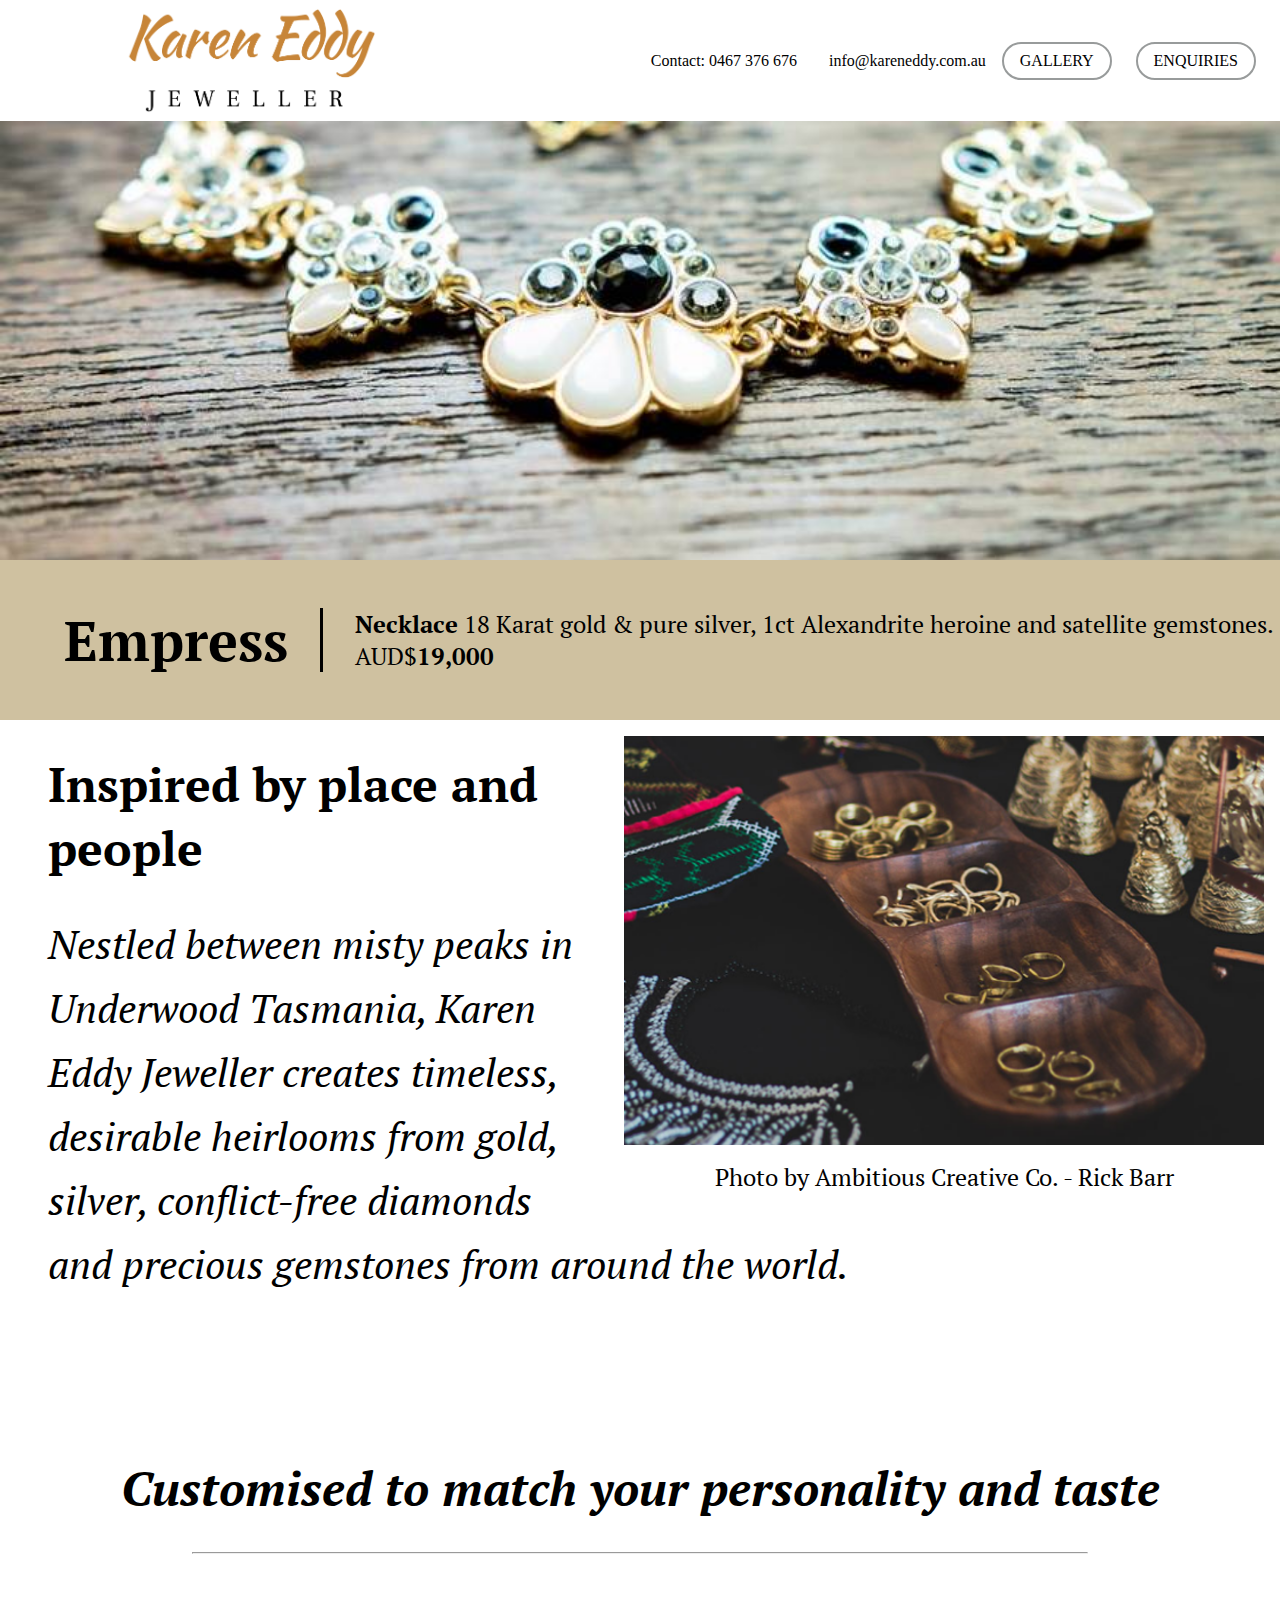
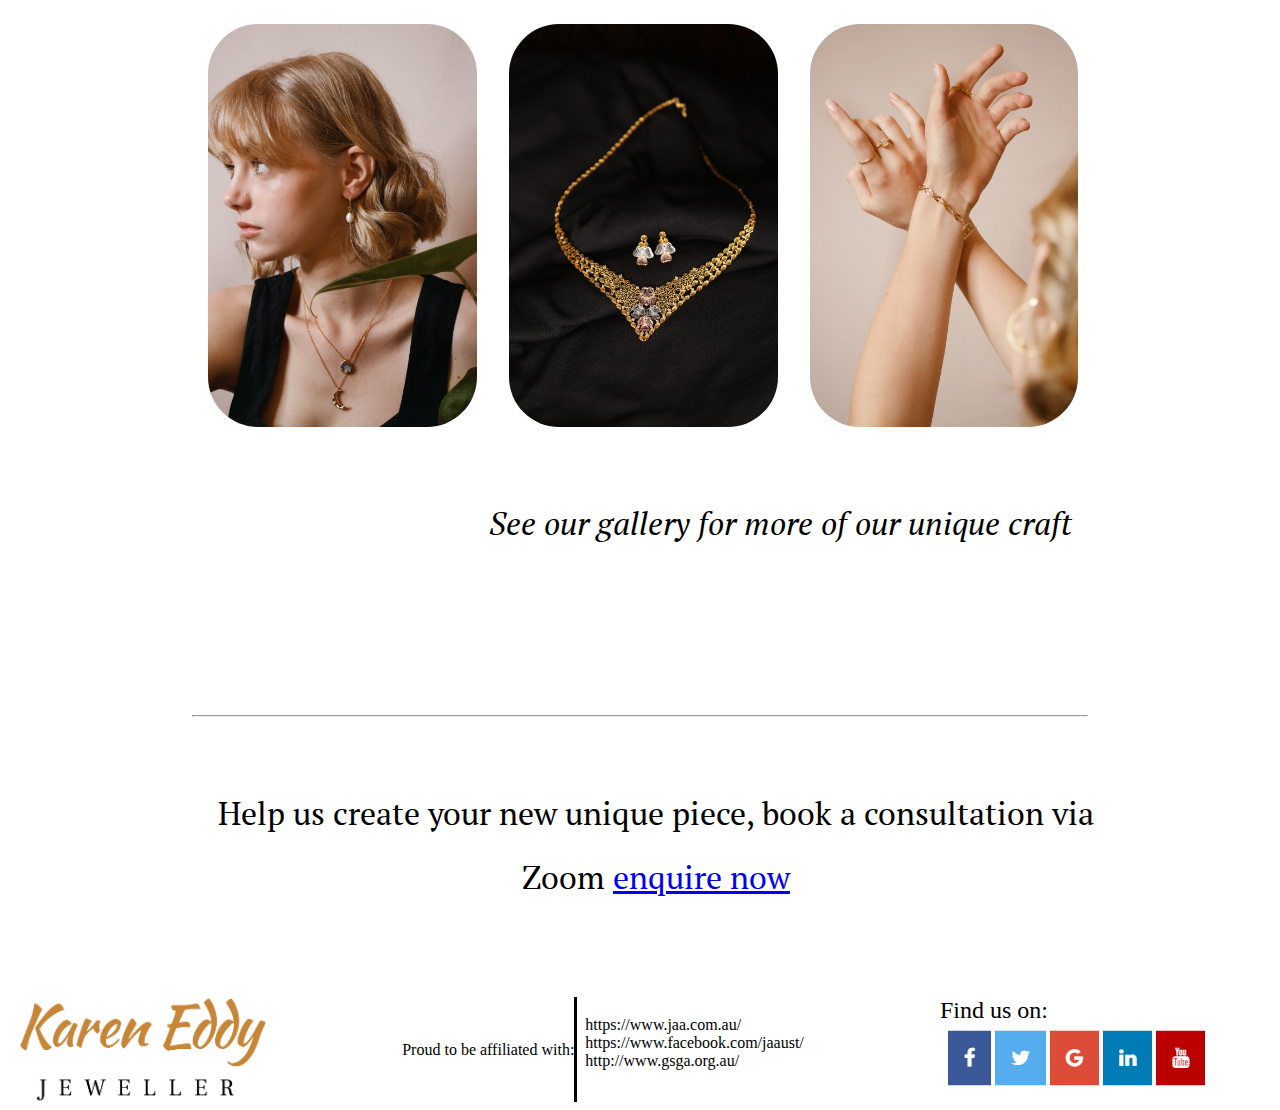
<file: karen-eddy/index.html>
<!DOCTYPE html>
<html lang="en">
<head>
    <meta charset="UTF-8">
    <meta http-equiv="X-UA-Compatible" content="IE=edge">
    <meta name="viewport" content="width=device-width, initial-scale=1.0">
    <link rel="stylesheet" type=text/css href="css/layout.css"> <link
    rel="stylesheet" type=text/css href="css/reset.css">
    <link rel="preconnect" href="https://fonts.googleapis.com">
    <link rel="preconnect" href="https://fonts.googleapis.com">
    <link rel="preconnect" href="https://fonts.gstatic.com" crossorigin>
    <link href="https://fonts.googleapis.com/css2?family=Open+Sans:wght@400;500;700;800&family=PT+Serif:ital,wght@0,400;0,700;1,400;1,700&display=swap" rel="stylesheet">
    <title>Karen Eddy Jeweller</title>

</head>
<body>
    
      <nav>
        
        
        <ul class="nav-list">
            <li class="nav-logo">
                <img src="img/logo-transparent.png" width="250" height="105" alt="Karen Eddy Logo">
            </li>
            <li class="contacts">
                <a>Contact: 0467 376 676</a>
            </li>
            <li class="contacts">
                <a>info@kareneddy.com.au</a>
            </li>
            <li class="links">
                <a href="gallery.html">GALLERY</a>
            </li>
            <li class="links">
                <a href="contact.html">ENQUIRIES</a>
            </li>
        </ul>
    </nav>

        <img class="banner"
          src="img/8.jpg"
          alt="jewellery on a wooden table" width="875" height="300"
        />

      <header>  
        <div class="empress">
            <h3>Empress</h3>
        </div>
        
        <p><b>Necklace</b> 18 Karat gold & pure silver, 1ct Alexandrite heroine and satellite gemstones.
          <br>
          AUD$<b>19,000</b>
        </p>
      </header>

      <main class="home-page" >
        <article class="about">
          <figure>
                <img src="img/homepage.png" alt="jewellery in wooden container">
                <figcaption>Photo by Ambitious Creative Co. - Rick Barr</figcaption>
          </figure>

          <h3>Inspired by place and people</h3>
          <p><i>Nestled between misty peaks in Underwood Tasmania, Karen Eddy Jeweller creates timeless, desirable heirlooms from gold, silver, conflict-free diamonds
            and precious gemstones from around the world.</i></p>
          </article>

          <h2><i>Customised to match your personality and taste</i></h2>
          <hr>
        <div class="showcase">
          
            <br>
          <div class="main-images">
              <img src="img/holder1.jpg" alt="green jewellery on linen" height="400" width="280">
              <img src="img/holder2.jpg" alt="woman wearing jewellery" height="400" width="280">
              <img src="img/holder3.jpg" alt="woman putting in earing" height="400" width="280">
          </div>
              <p><i>See our gallery for more of our unique craft</i></p>
          
        </div>
          <hr>
            <div class="help">
              <p>Help us create your new unique piece, book a consultation via Zoom <a href="contact.html"><u>enquire now</u></a></p>
            </div>  
              
            <footer class="footer">
              <ul class="footer-items">
                  <li class="footer-logo"><img src="img/logo-transparent.png" width="250" height="105" alt="karen eddy logo"></li>
                  <li class="affiliated">Proud to be affiliated with:</li>
                  <li class="sites">
                      https://www.jaa.com.au/<br>
                      https://www.facebook.com/jaaust/<br>
                      http://www.gsga.org.au/
                  </li>
                  <li class="socials">Find us on:<img src="img/socials.png" width="272" height="67" alt></li>
              </ul>
              
          </footer>


          <!-- <footer>
            <div class="footer-logo">
            <img src="img/logo-transparent.png" width="232" height="90" alt="karen eddy logo">
            </div>

            <div class="affiliations">
              <ul>
                <li>Proud to be affiliated with:</li>
                <ul class="sites">
                  
                    <li>https://www.jaa.com.au/</li>
                    <li>https://www.facebook.com/jaaust/</li>
                    <li>http://www.gsga.org.au/</li>
                  
                </ul>
              </ul>
            </div> 

            <div class="socials">
              <ul>
                <li>Find us on:</li>
                <li><img src="img/socials.png" height="80" alt="social media logos"></li>
              </ul>
            </div>
          </footer> -->

      </main>
</body>
</html>
</file>
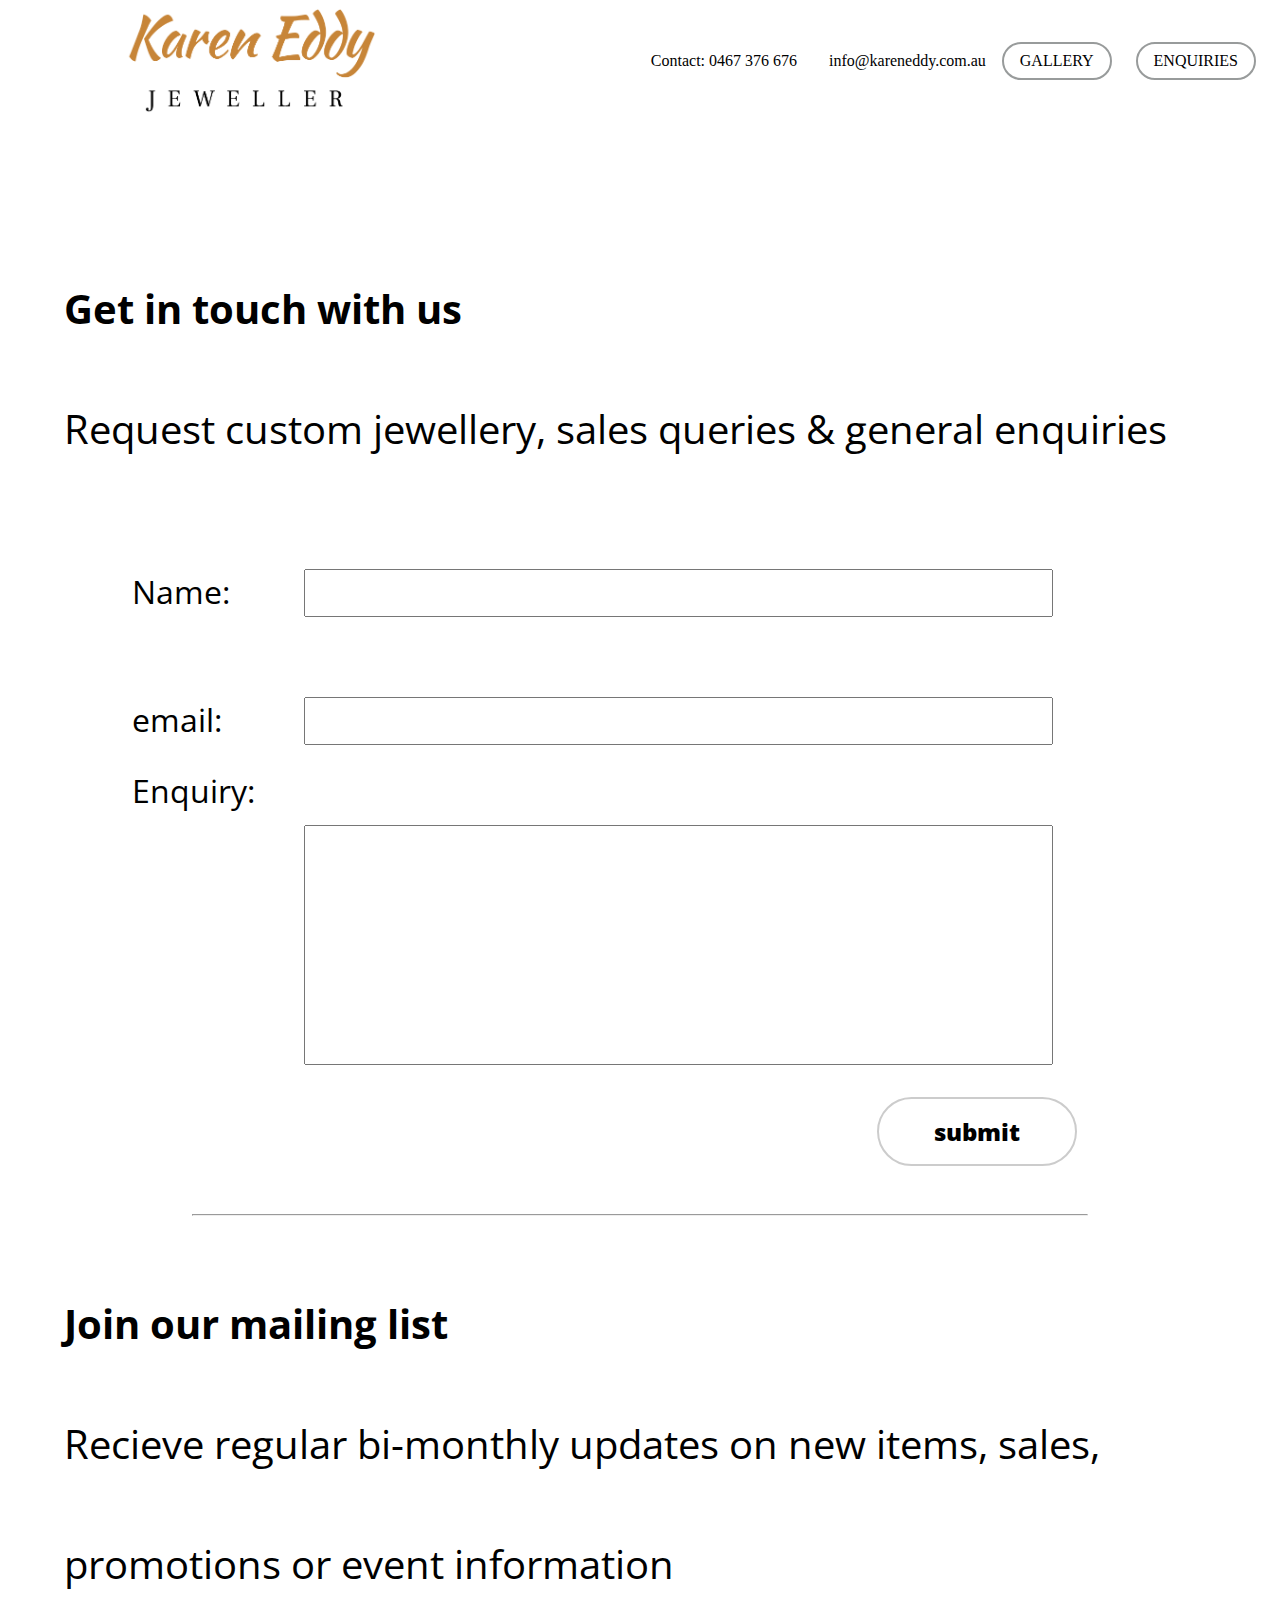
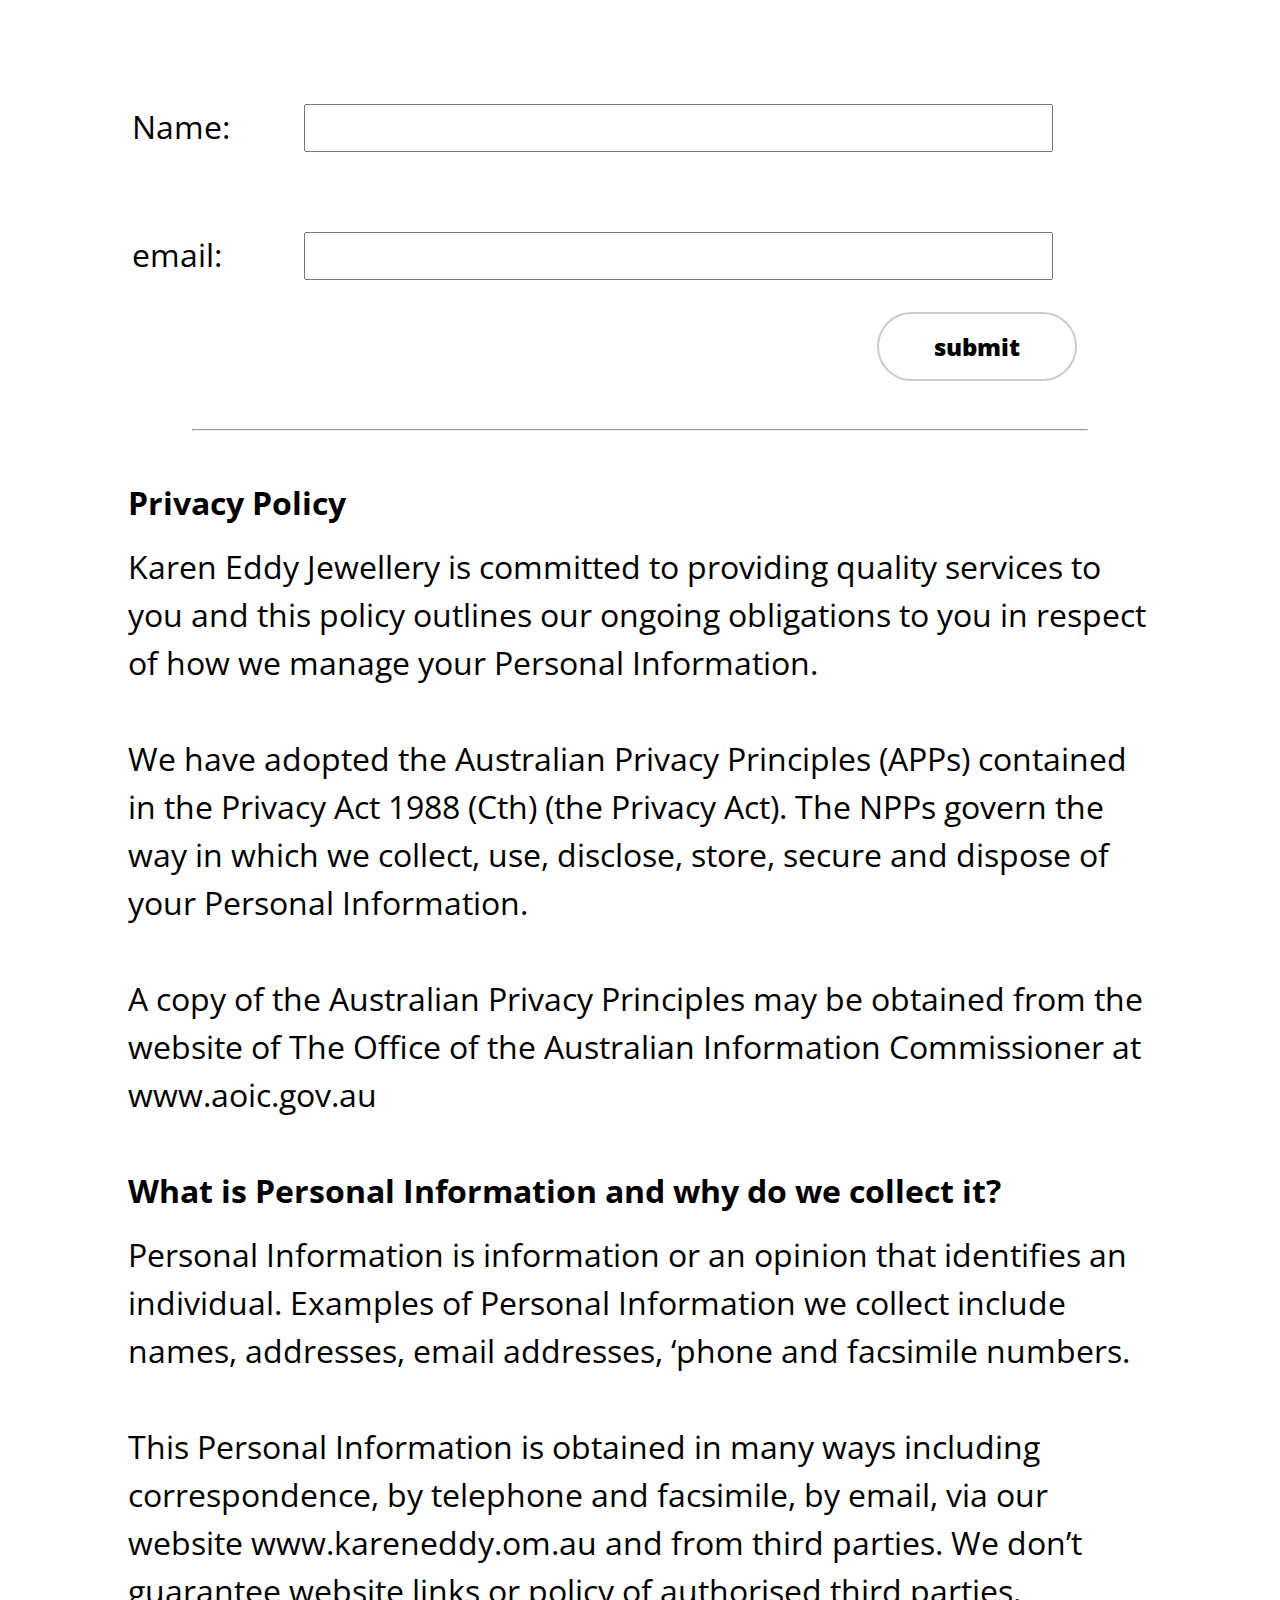
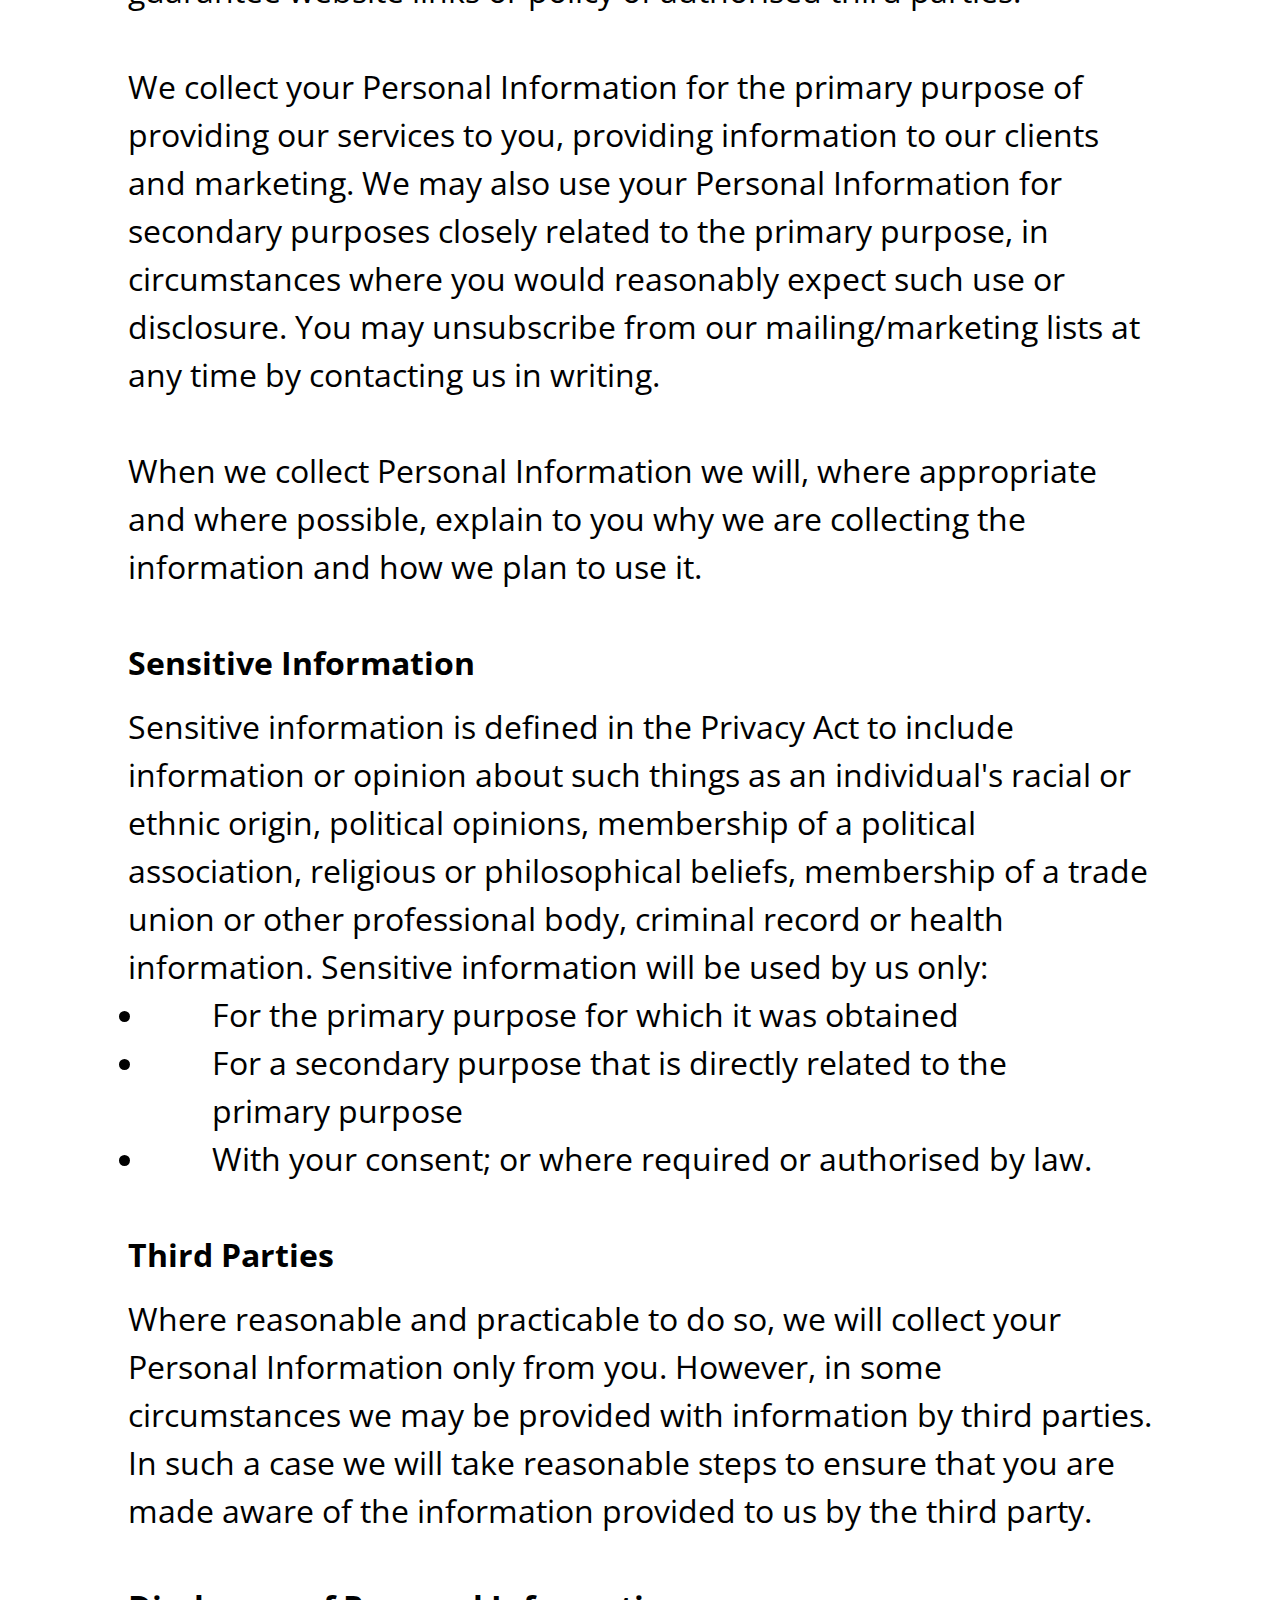
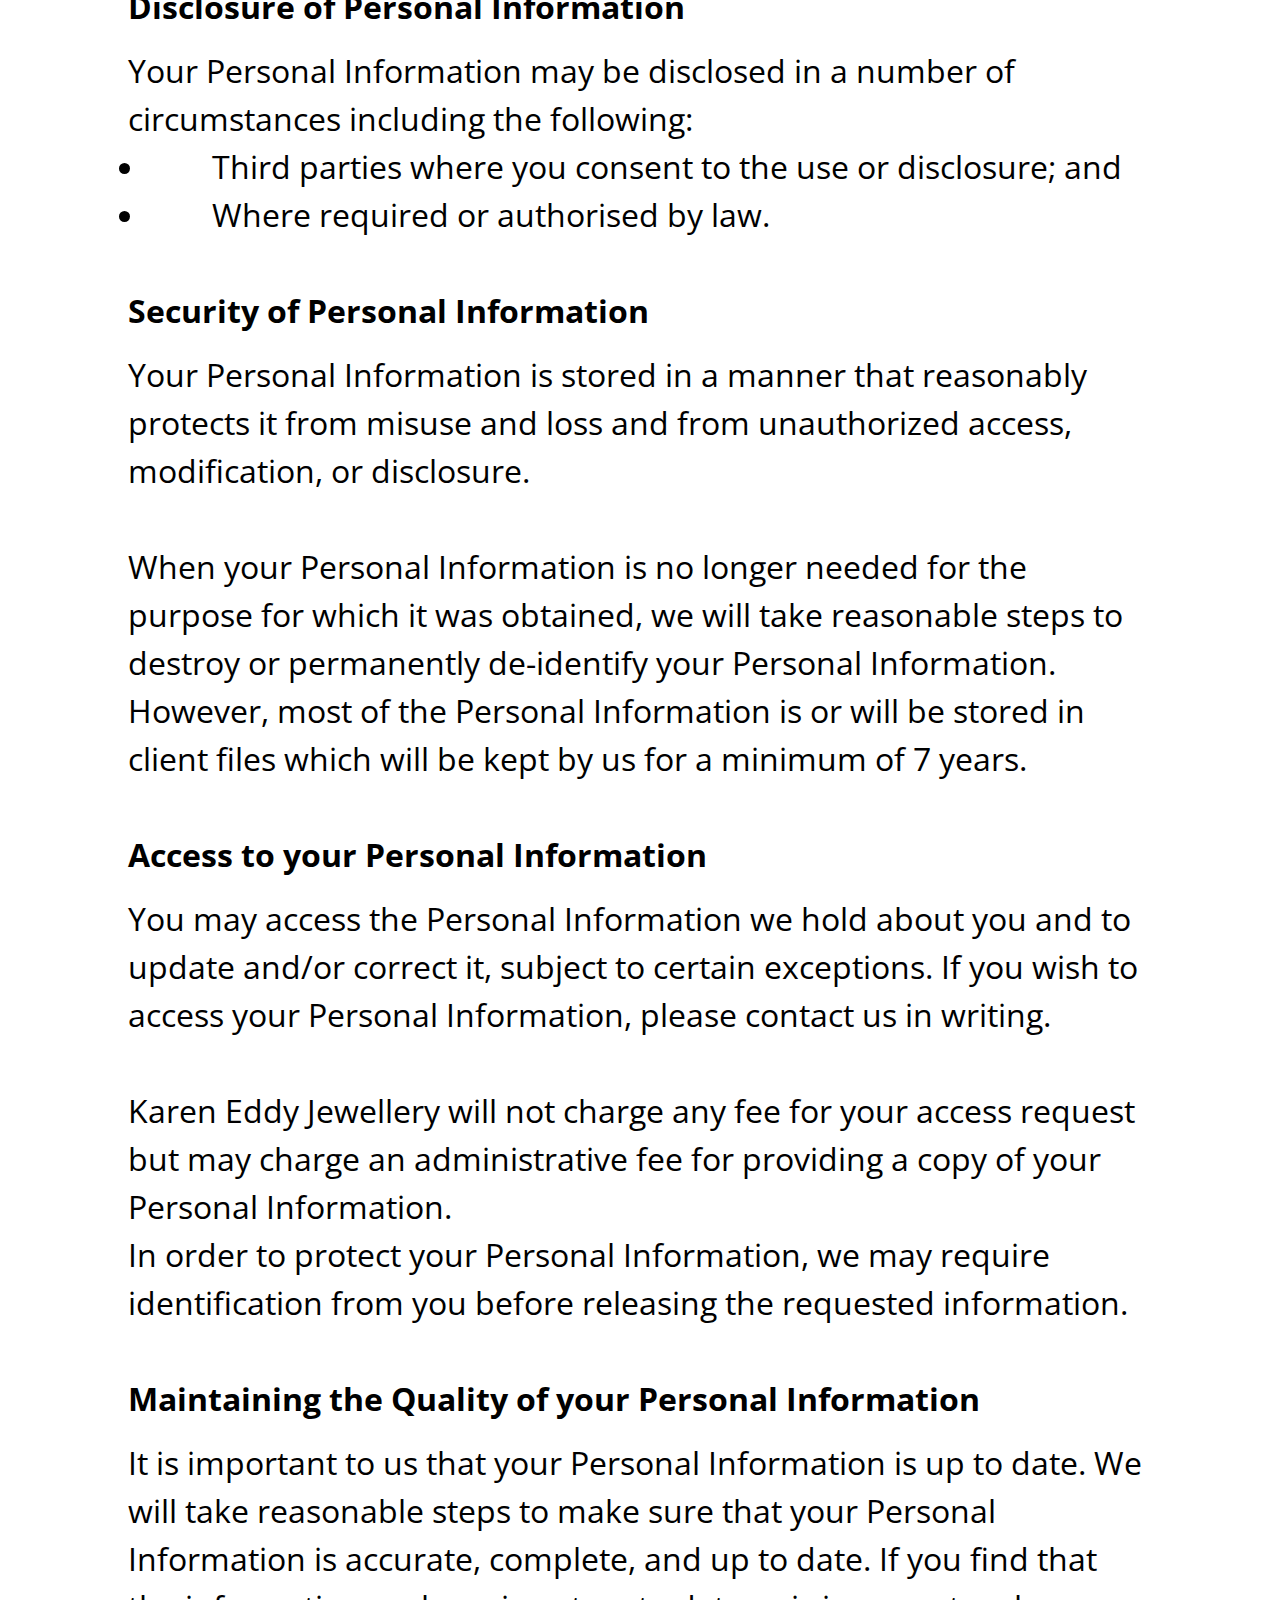
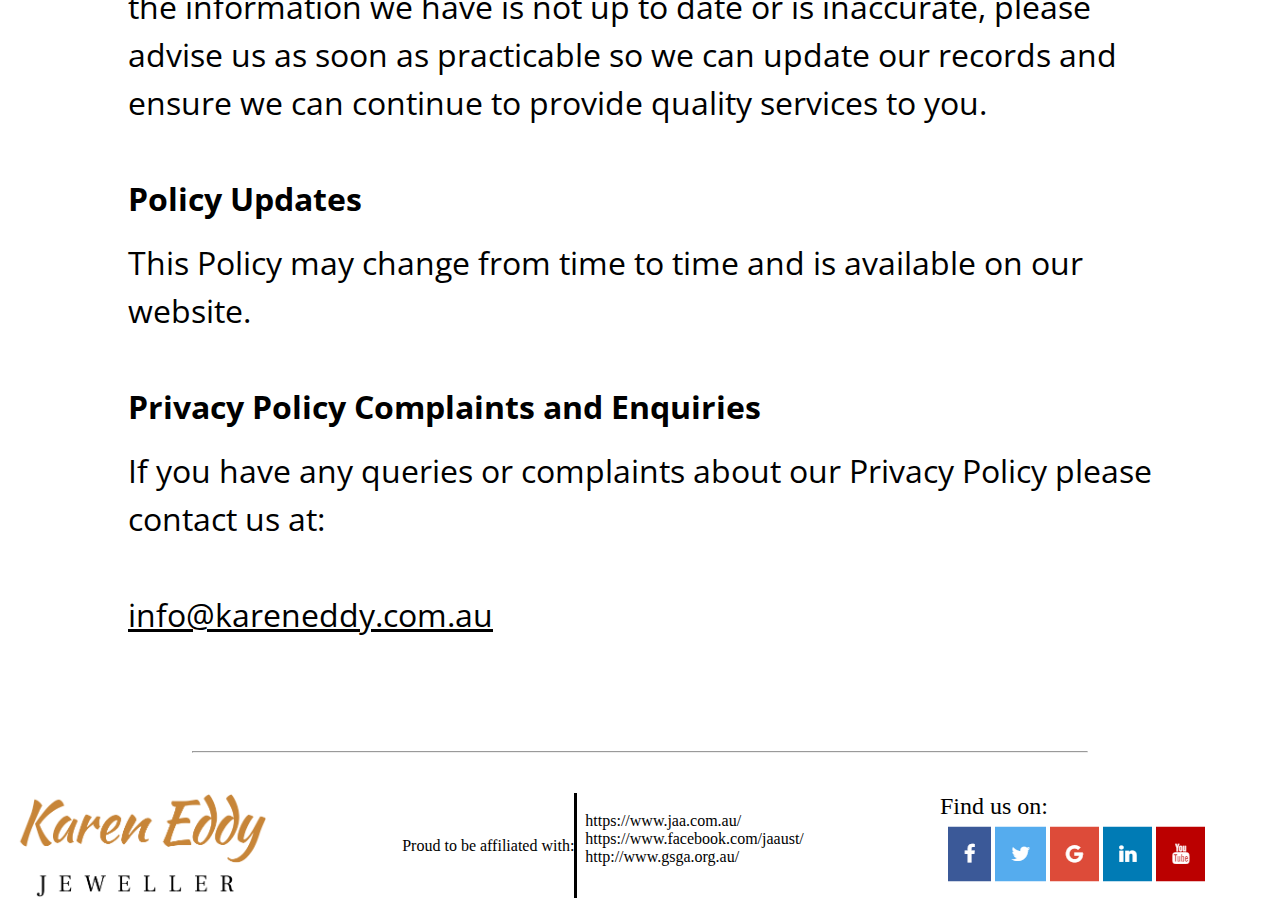
<file: karen-eddy/contact.html>
<!DOCTYPE html>
<html lang="en">
<head>
    <meta charset="UTF-8">
    <meta http-equiv="X-UA-Compatible" content="IE=edge">
    <meta name="viewport" content="width=device-width, initial-scale=1.0">
    <link rel="stylesheet" type=text/css href="css/layout.css"> <link
    rel="stylesheet" type=text/css href="css/reset.css">
    <link rel="preconnect" href="https://fonts.googleapis.com">
    <link rel="preconnect" href="https://fonts.googleapis.com">
    <link rel="preconnect" href="https://fonts.gstatic.com" crossorigin>
    <link href="https://fonts.googleapis.com/css2?family=Open+Sans:wght@400;700;800&family=PT+Serif:ital,wght@0,400;0,700;1,400;1,700&display=swap" rel="stylesheet">
    <title>Contact Us</title>
  </head>
<body>
    
  <nav>
    <ul class="nav-list">
        <li class="nav-logo">
            <a a href="index.html"><img src="img/logo-transparent.png" width="250" height="105" alt="Karen Eddy Logo"></a>
        </li>
        <li class="contacts">
            <a>Contact: 0467 376 676</a>
        </li>
        <li class="contacts">
            <a>info@kareneddy.com.au</a>
        </li>
        <li class="links">
            <a href="gallery.html">GALLERY</a>
        </li>
        <li class="links">
            <a href="contact.html">ENQUIRIES</a>
        </li>
    </ul>
</nav>
<main>
      <form method="post" action="thanks.html">
        <p><b>Get in touch with us</b> <br>
        Request custom jewellery, sales queries & general enquiries</p>
        
        <div class="name-email">
          <ul>
            <li>
              <label for="name">Name:</label>
              <input type="text" id="name" required>
            </li>
            
              <li><label for="email">email:</label>
              <input type="email" id="email" required>
            </li>
            
            <li><label for="enquiry">Enquiry:</label>
            <textarea id="enquiry" placeholder="" rows="10"></textarea>
            </li>
          </ul> 
          <div class="form-buttons">
            <ul>
                <li><button type="submit" id="submit">submit</button></li>
            </ul>
          </div>
        </div>
      </form>

      <hr>

      <form method="post" action="thanks.html">
        <p><b>Join our mailing list</b> <br>
        Recieve regular bi-monthly updates on new items, sales, promotions or event information</p>
        
        <div class="name-email">
          <ul>
            <li>
              <label for="mlname">Name:</label>
              <input type="text" id="mlname" required>
            </li>
          
              <li><label for="ml-email">email:</label>
              <input type="email" id="ml-email" required>
            </li>
            
          </ul> 
          <div class="form-buttons">
            <ul>
                <li><button type="submit" id="ml-submit">submit</button></li>
            </ul>
          </div>
        </div>
      </form>
      <hr>
      <section>
      <p>
      <h4>Privacy Policy</h4> 
      Karen Eddy Jewellery is committed to providing quality services to you and this policy outlines our ongoing obligations to you in respect of how we manage your Personal Information.
      <br><br>
      We have adopted the Australian Privacy Principles (APPs) contained in the Privacy Act 1988 (Cth) (the Privacy Act). The NPPs govern the way in which we collect, use, disclose, store, secure and dispose of your Personal Information.
      <br><br>
      A copy of the Australian Privacy Principles may be obtained from the website of The Office of the Australian Information Commissioner at www.aoic.gov.au
      
      <h4>What is Personal Information and why do we collect it?</h4>
      Personal Information is information or an opinion that identifies an individual. Examples of Personal Information we collect include names, addresses, email addresses, ‘phone and facsimile numbers.
      <br><br>
      This Personal Information is obtained in many ways including correspondence, by telephone and facsimile, by email, via our website www.kareneddy.om.au and from third parties. We don’t guarantee website links or policy of authorised third parties.
      <br><br>
      We collect your Personal Information for the primary purpose of providing our services to you, providing information to our clients and marketing. We may also use your Personal Information for secondary purposes closely related to the primary purpose, in circumstances where you would reasonably expect such use or disclosure. You may unsubscribe from our mailing/marketing lists at any time by contacting us in writing.
      <br><br>
      When we collect Personal Information we will, where appropriate and where possible, explain to you why we are collecting the information and how we plan to use it.
      
      <h4>Sensitive Information</h4>
      Sensitive information is defined in the Privacy Act to include information or opinion about such things as an individual's racial or ethnic origin, political opinions, membership of a political association, religious or philosophical beliefs, membership of a trade union or other professional body, criminal record or health information.
      
      Sensitive information will be used by us only:
        <ul>
          <li>For the primary purpose for which it was obtained</li>
          <li>For a secondary purpose that is directly related to the primary purpose</li>
          <li>With your consent; or where required or authorised by law.</li>
        </ul>
      
      <h4>Third Parties</h4>
      Where reasonable and practicable to do so, we will collect your Personal Information only from you. However, in some circumstances we may be provided with information by third parties. In such a case we will take reasonable steps to ensure that you are made aware of the information provided to us by the third party.
    
      <h4>Disclosure of Personal Information</h4>
      Your Personal Information may be disclosed in a number of circumstances including the following:
      <ul>
      <li>Third parties where you consent to the use or disclosure; and</li>
      <li>Where required or authorised by law.</li>
      </ul>
      
      <h4>Security of Personal Information</h4>
      Your Personal Information is stored in a manner that reasonably protects it from misuse and loss and from unauthorized access, modification, or disclosure.
      <br><br>
      When your Personal Information is no longer needed for the purpose for which it was obtained, we will take reasonable steps to destroy or permanently de-identify your Personal Information. However, most of the Personal Information is or will be stored in client files which will be kept by us for a minimum of 7 years.
    
      <h4>Access to your Personal Information</h4>
      You may access the Personal Information we hold about you and to update and/or correct it, subject to certain exceptions. If you wish to access your Personal Information, please contact us in writing.
      <br><br>
      Karen Eddy Jewellery will not charge any fee for your access request but may charge an administrative fee for providing a copy of your Personal Information.
      <br>
      In order to protect your Personal Information, we may require identification from you before releasing the requested information.
      
      <h4>Maintaining the Quality of your Personal Information</h4>
      It is important to us that your Personal Information is up to date. We will take reasonable steps to make sure that your Personal Information is accurate, complete, and up to date. If you find that the information we have is not up to date or is inaccurate, please advise us as soon as practicable so we can update our records and ensure we can continue to provide quality services to you.
      
      <h4>Policy Updates</h4>
      This Policy may change from time to time and is available on our website.
      
      <h4>Privacy Policy Complaints and Enquiries</h4>
      If you have any queries or complaints about our Privacy Policy please contact us at:
      <br><br>
      <u>info@kareneddy.com.au</u>
      
      </section>


      <hr>
      <footer class="footer">
        <ul class="footer-items">
            <li class="footer-logo"><img src="img/logo-transparent.png" width="250" height="105" alt="karen eddy logo"></li>
            <li class="affiliated">Proud to be affiliated with:</li>
            <li class="sites">
                https://www.jaa.com.au/<br>
                https://www.facebook.com/jaaust/<br>
                http://www.gsga.org.au/
            </li>
            <li class="socials">Find us on:<img src="img/socials.png" width="272" height="67" alt></li>
        </ul>
        
    </footer>
    </main>
</body>
</html>
</file>
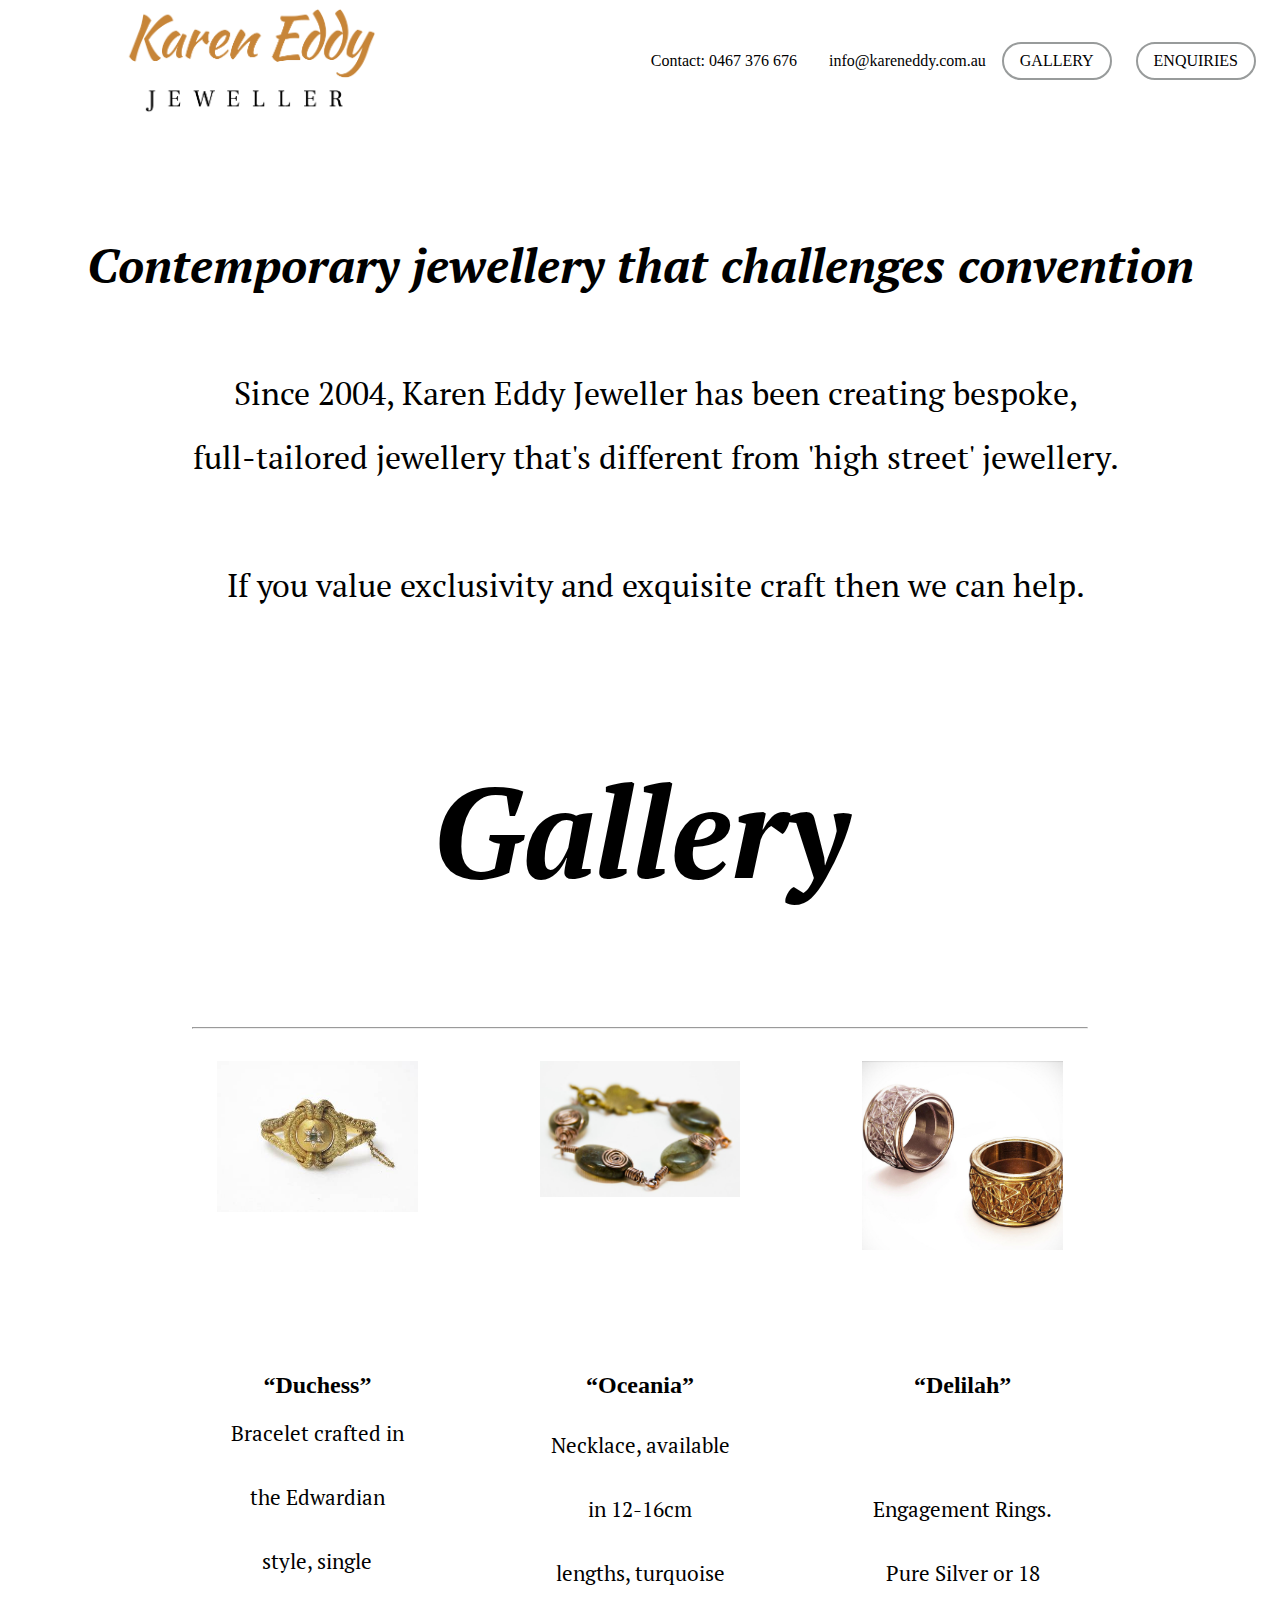
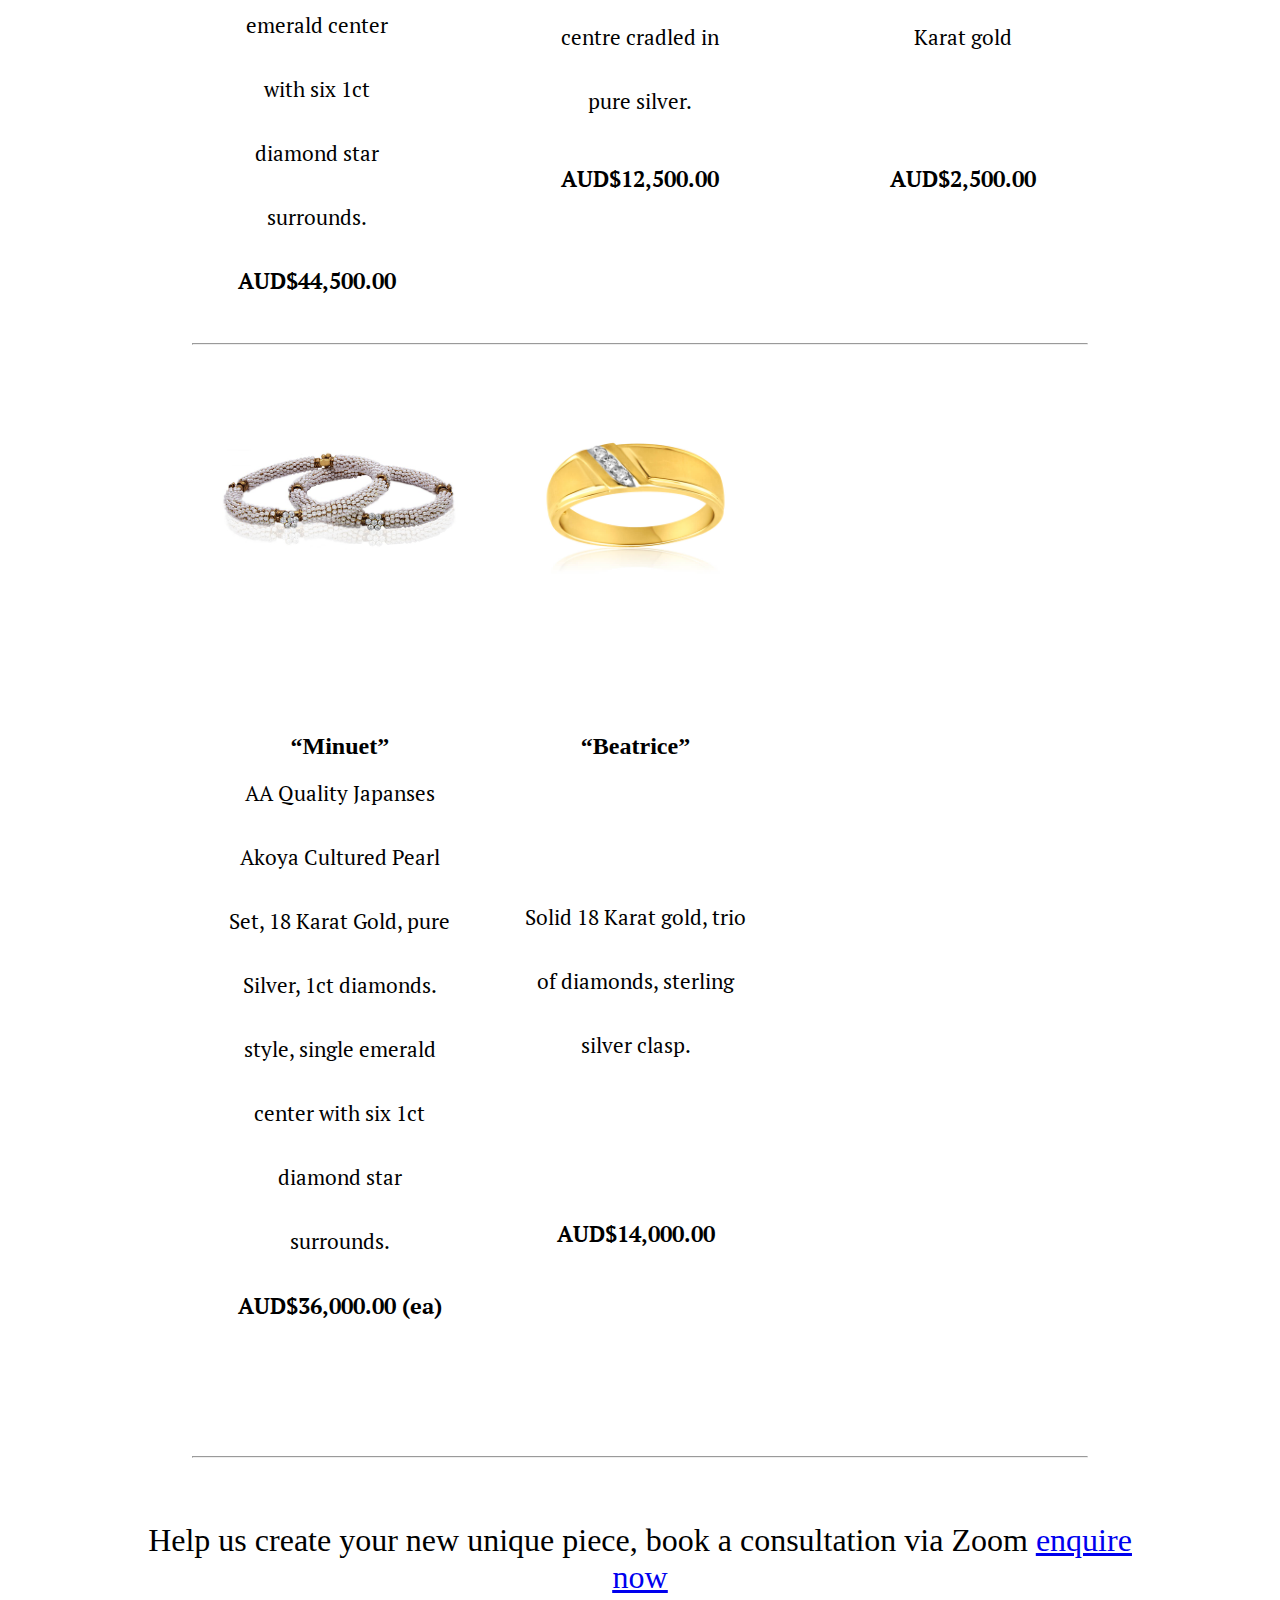
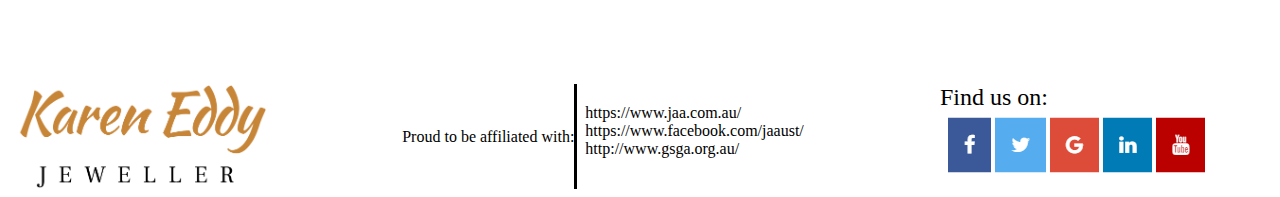
<file: karen-eddy/gallery.html>
<!DOCTYPE html>
<html lang="en">
<head>
    <meta charset="UTF-8">
    <meta http-equiv="X-UA-Compatible" content="IE=edge">
    <meta name="viewport" content="width=device-width, initial-scale=1.0">
    <link rel="stylesheet" type=text/css href="css/layout.css"> <link
    rel="stylesheet" type=text/css href="css/reset.css">
    <link rel="preconnect" href="https://fonts.googleapis.com">
<link rel="preconnect" href="https://fonts.gstatic.com" crossorigin>
<link href="https://fonts.googleapis.com/css2?family=Open+Sans:wght@400;700;800&family=PT+Serif:ital,wght@0,400;0,700;1,400;1,700&display=swap" rel="stylesheet">
    <title>Gallery</title>
</head>
<body>
  <nav>
    <ul class="nav-list">
        <li class="nav-logo">
            <a href="index.html"><img src="img/logo-transparent.png" width="250" height="105" alt="Karen Eddy Logo"></a>
        </li>
        <li class="contacts">
            <a>Contact: 0467 376 676</a>
        </li>
        <li class="contacts">
            <a>info@kareneddy.com.au</a>
        </li>
        <li class="links">
            <a href="gallery.html">GALLERY</a>
        </li>
        <li class="links">
            <a href="contact.html">ENQUIRIES</a>
        </li>
    </ul>
</nav>


    <main class="gallery">
      <h3><i>Contemporary jewellery that challenges convention</i></h3>
      <p> Since 2004, Karen Eddy Jeweller has been creating bespoke,<br> full-tailored jewellery that's different from 'high street' jewellery.
        <br><br>
        If you value exclusivity and exquisite craft then we can help.
      </p>

      <h2><i>Gallery</i></h2>
      <hr>
      
      

      
      <div class="container">
        <div class="row">
          <div class="card">
            <div class="card-image">
             <img src="img/1.jpg" width="300" height="300" alt="gold ring"> 
            </div>
            <div class="card-body">
              <h1>“Duchess”</h1>
                <p>Bracelet crafted in the Edwardian
                style, single emerald center with six 1ct diamond star surrounds.</p>
                <h2>AUD$44,500.00</h2>
            </div>
          </div>
          <div class="card">
            <div class="card-image">
             <img src="img/5.jpg" width="300" height="300" alt="gold ring"> 
            </div>
            <div class="card-body">
              <h1>“Oceania” </h1>
                <p>Necklace, available in 12-16cm lengths, turquoise centre cradled in pure silver.</p>
                <h2>AUD$12,500.00</h2>
            </div>
          </div>
          <div class="card">
            <div class="card-image">
             <img src="img/6.jpg" width="300" height="300" alt="gold ring"> 
            </div>
            <div class="card-body">
              <div class="item-name"><h1>“Delilah”</h1></div>
              <div class="copy-text"><p>Engagement Rings.
                Pure Silver or 18 Karat gold</p></div>
              <div class="price"><h2>AUD$2,500.00</h2></div>
            </div>
          </div>
        </div>
      </div>

      <hr>

      <div class="container">
        <div class="row-b">
          <div class="card-b">
            <div class="card-image">
             <img src="img/7.jpg" width="300" height="300" alt="gold ring"> 
            </div>
            <div class="card-body">
              <h1>“Minuet”</h1>
                <p>AA Quality Japanses Akoya Cultured Pearl Set, 18 Karat Gold, pure Silver, 1ct diamonds.
                style, single emerald center with six 1ct diamond star surrounds.</p>
                <h2>AUD$36,000.00 (ea)</h2>
            </div>
          </div>
          <div class="card-b">
            <div class="card-image">
             <img src="img/9.jpg" width="300" height="300" alt="gold ring"> 
            </div>
            <div class="card-body">
              <h1>“Beatrice” </h1>
                <p>Solid 18 Karat gold, trio of diamonds, sterling silver clasp.</p>
                <h2>AUD$14,000.00</h2>
            </div>
          </div>
          </div>
        </div>
  <hr>
  </main>
  
    

      <div class="help">
        <p>Help us create your new unique piece, book a consultation via Zoom <a href="contact.html"><u>enquire now</u></a></p>
      </div> 

      <footer class="footer">
        <ul class="footer-items">
            <li class="footer-logo"><img src="img/logo-transparent.png" width="250" height="105" alt="karen eddy logo"></li>
            <li class="affiliated">Proud to be affiliated with:</li>
            <li class="sites">
                https://www.jaa.com.au/<br>
                https://www.facebook.com/jaaust/<br>
                http://www.gsga.org.au/
            </li>
            <li class="socials">Find us on:<img src="img/socials.png" width="272" height="67" alt></li>
        </ul>
        
    </footer>

    


</body>
</html>
</file>
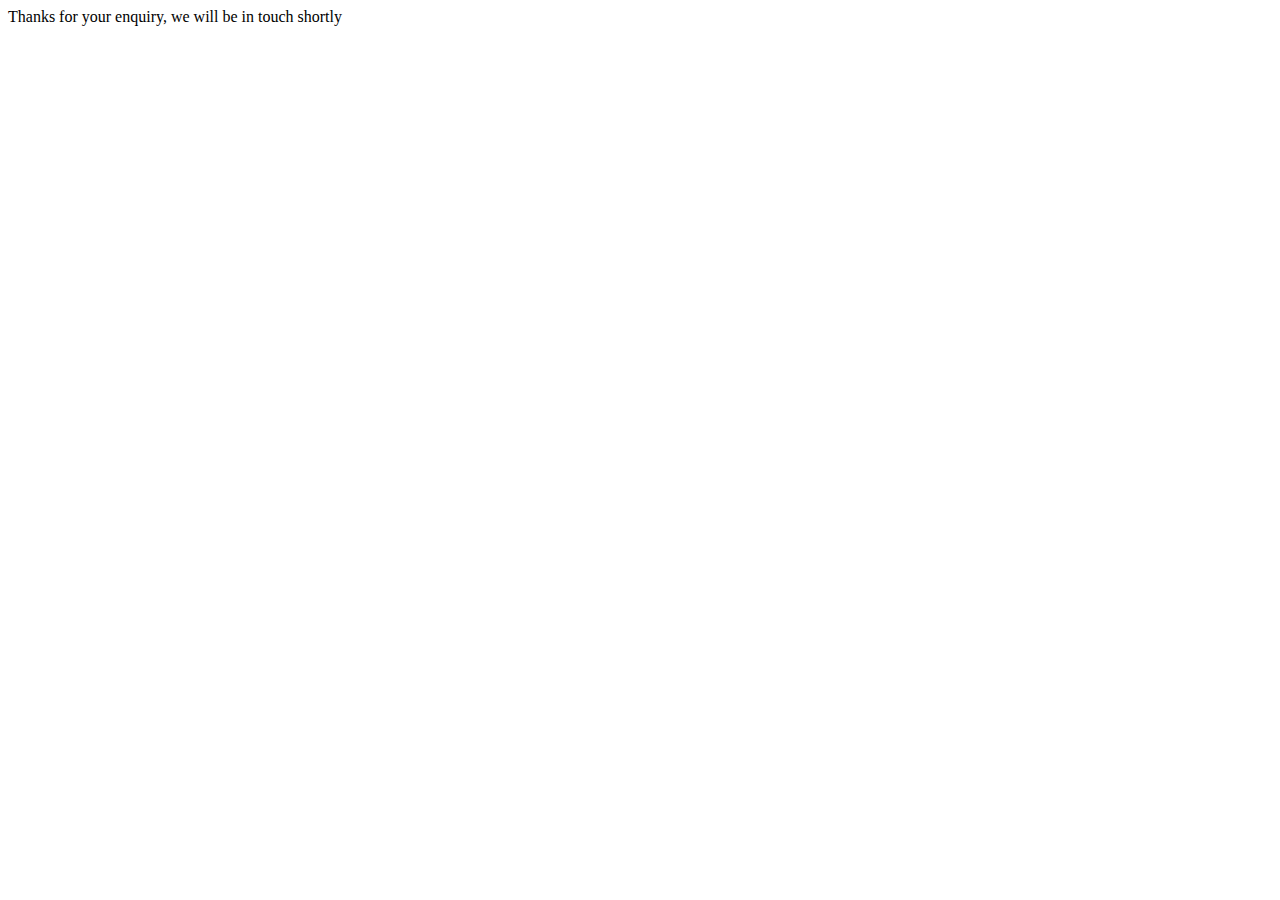
<file: karen-eddy/thanks.html>
<!DOCTYPE html>
<html lang="en">
<head>
    <meta charset="UTF-8">
    <meta http-equiv="X-UA-Compatible" content="IE=edge">
    <meta name="viewport" content="width=device-width, initial-scale=1.0">
    <title>Thanks</title>
</head>
<body>
    
Thanks for your enquiry, we will be in touch shortly
</body>
</html>
</file>
<file: karen-eddy/css/layout.css>
body {
  background-color: white;
}

.nav-list{
  
  background-color: white;
  margin: 0;
  padding: 1rem 0;
  display:flex;
  justify-content: flex-end;
  align-items: center;
  list-style-type: none;
  text-decoration: none;
}

.nav-list a{
  text-decoration: none;
  color: black;
}

.nav-logo{
  margin-right: auto;
  margin-left: 1rem;
  
}

.contacts{
  font-size: 2rem;
  margin-right: 6rem;
  margin-left: 2rem;
  text-decoration: none;
}

.links{
  border-style: solid;
  border-color: rgb(152, 155, 155);
  border-width: 2px;
  border-radius: 50px;
  padding: 1rem 2rem;
  margin-right: 3rem;
  text-decoration: none;
  font-size: 1.5rem;
}

.links:hover{
  background-color: #cfc1a0;
}



/* index home page styling */

.banner {
  width: 100%;
  height: auto;
}

header {
  background-color: #cfc1a0;
  height: 10rem;
  padding-top: 1rem;
  padding-bottom: 1rem;
  display: flex;
  align-items: center;
  justify-content: center;
  justify-content: stretch;
  padding-left: 2rem;
  margin-bottom: 0%;
}

header p {
  font-size: 2rem;
  padding-left: 2rem;
  line-height: 3rem;
  border-left: solid;
  border-left-color: black;
  font-family: "PT Serif", serif;
}

.empress {
  font-size: 3rem;
  font-family: "PT Serif", serif;
  padding-left: 1rem;
  margin-left: 1rem;
  margin-right: 2rem;
}

.home-page {
  padding-top: 0;
  margin-top: 0%;
}

figure {
  float: right;
  background-color: white;
  text-align: center;
  margin: 1rem;
  width: 50%;
  margin-left: 3rem;
}

figure img {
  width: 100%;
}

figcaption {
  padding: 1rem;
  font-family: "PT Serif", serif;
  font-size: 1.5rem;
}

main h3 {
  padding: 2rem 3rem;
  font-family: "PT Serif", serif;
  font-size: 3rem;
}

main p {
  margin: 0 1rem;
  font-family: "PT Serif", serif;
  font-size: 2.5rem;
  padding-left: 2rem;
  line-height: 4rem;
}

main h2 {
  clear: both;
  text-align: center;
  font-family: "PT Serif", serif;
  font-size: 3rem;
  padding: 10rem 1rem 2rem 1rem;
}

hr {
  max-width: 70%;
  margin-left: auto;
  margin-right: auto;
  margin-bottom: 2rem;
}

.showcase {
  width: 70vw;
  margin-left: auto;
  margin-right: auto;
  text-align: end;
  font-family: "PT Serif", serif;
  padding-top: 1rem;
  padding-bottom: 10rem;
  font-size: 1rem;
}

.showcase p {
  font-size: 2rem;
}
.main-images {
  display: flex;
  justify-content: space-evenly;

  margin-bottom: 4rem;
}

.showcase img {
  border-radius: 50px;
  margin-left: 1rem;
  margin-right: 1rem;
  width: 30%;
  height: auto;
}

.help {
  width: 33%;
  margin-left: auto;
  margin-right: auto;
  margin-top: 4rem;
  margin-bottom: 5rem;
}

.help p {
  font-size: 2rem;
  text-align: center;
}

.help a:visited {
  color: black;
}

.help a:hover {
  color: #cfc1a0;
}

/* footer styling */
footer{
  background-color: white;
  margin: 0;
  padding:1rem;
}

.footer-items{
  display:flex;
  justify-content: center;
  list-style-type: none;
}

.footer-logo{
  margin-left: 1rem;
  margin-right: auto;
  
}

.affiliated{
  display: flex;
  align-items: center;
  font-size: 2rem;
  padding-right: 2rem;
}

.sites{
  font-size: 2rem;
  padding-left: 2rem;
  border-left: solid;
}

.socials{
  font-size: 2rem;
  margin-left: auto;
  margin-right: 1rem;
}





/* enquires page styling */
main {
  margin-top: 8rem;
  background-color: white;
}

form {
  width: 70vw;
  margin-left: auto;
  margin-right: auto;
  background-color: white;
  margin-bottom: 2rem;
  margin-top: 2rem;
  padding: 1rem;
  font-size: 2rem;
  font-family: "Open Sans", sans-serif;
}

form p {
  text-align: left;
  line-height: 3;
  font-family: "Open Sans", sans-serif;
}

form ul {
  list-style-type: none;
}

.name-email {
  width: 70%;
  margin-left: 5%;
  margin-right: auto;
  text-align: right;
}

form label {
  display: inline-block;
  width: 10%;
  margin-left: 2rem;
  margin-right: 4rem;
  margin-top: 5rem;
  text-align: left;
}

form input,
textarea {
  min-width: 75%;
  height: 3rem;
  margin-top: 5rem;
  margin-right: 0.1rem;
  font-size: 2rem;
}

textarea {
  vertical-align: top;
  height: 15rem;
  resize: none;
}

form button {
  padding: 1rem;
  border-radius: 40px;
  font-family: "Open Sans", sans-serif;
  width: 20%;
  margin-top: 1rem;
  font-size: 2rem;
  font-weight: 800;
  background-color: white;
  border-style: solid;
  border-color: #ccc;
}

form button:hover {
  background-color: #cfc1a0;
}

.form-buttons {
  text-align: right;
  margin-top: 1rem;
}

section {
  width: 80%;
  margin-left: auto;
  margin-right: auto;
  margin-bottom: 7rem;
  font-size: 2rem;
  line-height: 1.5;
  text-align: left;
  font-family: "Open Sans", sans-serif;
}

section ul {
  list-style-position: outside;
  width: 96%;
  margin-left: auto;
  margin-right: auto;
}
section li {
  padding-left: 4rem;
}
h4 {
  margin-top: 3rem;
  padding-bottom: 1rem;
}

/* styling for gallery page */

.gallery h3 {
  text-align: center;
}

.gallery p {
  text-align: center;
  font-size: 2rem;
  padding-top: 2rem;
  font-family: "PT Serif", serif;
}

.gallery h2 {
  padding-top: 8rem;
  padding-bottom: 0;
  font-size: 8rem;
  font-family: "PT Serif", serif;
}

.gallery hr {
  margin-top: 7rem;
}
/* gallery flex boxes */

.container {
  width: 70%;
  margin-left: auto;
  margin-right: auto;

  /* overflow:??; */
}
.row {
  display: flex;
  justify-content: space-between;
}

.row-b {
  display: flex;
  justify-content: flex-start;
  margin-bottom: 10rem;
}

.card {
  width: 28%;
}

.card-b {
  width: 33%;
}

.card-image {
  height: 50%;
}

.card-image img {
  width: 80%;
  height: auto;
  margin-left: auto;
  margin-right: auto;
}

.card-body {
  min-height: 63%;
  margin-top: 1rem;
  padding: 1rem;
  font-size: 1.3rem;
  display: flex;
  flex-direction: column;
  justify-content: space-between;
}

.card-body h1 {
  font-size: 1.9rem;
  text-align: center;
  margin-top: 2rem;
}

.card-body h2 {
  font-size: 2rem;
  padding-top: 1rem;
}

.card-body p {
  text-align: center;
  padding: 0.1rem;
}

@media (max-width: 1468px) {
  main {
    padding-top: 5rem;
    background-color: white;
  }

  .banner {
    margin-top: 0rem;
    width: 100%;
    height: auto;
  }

  header p {
    font-size: 1.5rem;
    padding-left: 2rem;
    line-height: 2rem;
    border-left: solid;
    border-left-color: black;
    font-family: "PT Serif", serif;
  }

  .help {
    width: 80%;
    margin-left: auto;
    margin-right: auto;
    margin-top: 4rem;
    margin-bottom: 5rem;
  }


  form {
    width: 100vw;
    margin-left: auto;
    margin-right: auto;
    background-color: white;
    margin-bottom: 2rem;
    margin-top: 2rem;
    padding: 1rem;
    font-family: "Open Sans", sans-serif;
  }

  main {
    margin-top: 0rem;
    background-color: white;
    font-size: 1rem;
  }

  form label {
    display: inline-block;
    width: 10%;
    margin-left: 2rem;
    margin-right: 4rem;
    margin-top: 1.5rem;
    text-align: left;
  }

  form button {
    padding: 1rem;
    border-radius: 40px;
    font-family: "Open Sans", sans-serif;
    width: 20%;
    margin-top: 1rem;
    font-size: 1.5rem;
    font-weight: 800;
    background-color: white;
    border-style: solid;
    border-color: #ccc;
  }

  .name-email {
    width: 80%;
    margin-left: 5%;
    margin-right: auto;
    text-align: center;
  }

  /* gallery page styling  */
  .row {
    display: flex;
    justify-content: space-between;
    flex-basis: 0;
  }

  .card-image {
    max-height: 30%;
    margin-bottom: 2rem;
  }

  .card-body {
    min-height: 63%;
    margin-top: 1rem;
    padding: 1rem;
    font-size: 1.3rem;
    display: flex;
    flex-direction: column;
    justify-content: space-between;
  }

  .card-body h1 {
    font-size: 1.5rem;
    text-align: center;
    margin-top: 2rem;
  }

  .card-body h2 {
    font-size: 1.4rem;
    padding-top: 1rem;
  }

  .card-body p {
    text-align: center;
    padding: 0.1rem;
    font-size: 1.3rem;
  }

  /* nav styling */
  .nav-list{
  
    background-color: white;
    margin: 0;
    padding: .5rem 0;
    display:flex;
    list-style-type: none;
    text-decoration: none;  
  }
  
  .nav-list a{
    text-decoration: none;
    color: black;
  }
  
  .nav-logo{
    display: inline-block;
    margin-right: auto;
    margin-left: auto;
    min-height: 80%;
    min-width: 30%;
    overflow: visible;
  }
  
  .contacts{
    display: flex;
    justify-content: flex-end;
    font-size: 1rem;
    margin-right: 1rem;
    margin-left: 1rem;
    text-decoration: none;
    
  }
  
  .links{
    border-style: solid;
    border-color: rgb(152, 155, 155);
    border-width: 2px;
    border-radius: 50px;
    padding: .5rem 1rem;
    margin-right: 1.5rem;
    text-decoration: none;
    font-size: 1rem;
  }
  

  /* footer styling accross all three pages */
  footer{
    padding:.5rem;
  }
  
  .footer-logo{
    margin-left: .5rem;
    margin-right: auto;
    
  }
  
  .affiliated{
   
    font-size: 1rem;
   
    margin-left:1rem;
    padding-right: 0;
  }
  
  .sites{
    padding-top: 1.2rem;
    font-size: 1rem;
    padding-left: .5rem;
    border-left: solid;
    margin-right: 1rem;
   
  }
  
  .socials{
    font-size: 1.5rem;
    margin-left: auto;
    margin-right: 1rem;
    min-width: 25%;
  }
  
}

@media (max-width: 768px) {
  /* nav re-styling */
  .nav-list{
  
    background-color: white;
    margin: 0;
    padding: .5rem 0;
    display:flex;
    flex-wrap: wrap;
    justify-content: center;
    align-items:center;
    list-style-type: none;
    text-decoration: none;
  }
  

  .nav-list a{
    text-decoration: none;
    color: black;
  }
  
  .nav-logo{
    display: inline-block;
    width: 100%;
    padding-left: 30%;
    padding-right: auto;
    
  }
  
  .contacts{
    margin-top: 1rem;
    font-size: 1.5rem;
    margin-right: 3rem;
    margin-left: 2rem;
    text-decoration: none;
    
  }
  
  .links{
    border-style: solid;
    border-color: rgb(152, 155, 155);
    border-width: 2px;
    border-radius: 50px;
    padding: .5rem 1rem;
    margin-right: 1.5rem;
    margin-top: 1rem;
    margin-bottom: auto;
    text-decoration: none;
    font-size: 1rem;
  }

  /* footer restyling */

  footer{
    padding:.5rem;
    
  }
  .footer-items{
    display:flex;
    flex-direction: column;
    justify-content: center;
    align-items: center;
    list-style-type: none;
    
  }

  .footer-logo{
   
    min-width: 45%;
    margin-left: auto;
    margin-right: auto;
    align-items: center;
  }
  
  .affiliated{
    font-size: 1.5rem;
    margin-left:.5rem;
    padding-right: 0;
    margin-top: 2rem;
  }
  
  .sites{
    
    font-size: 1.5rem;
    text-align: center;
    border-style: none;
    border-top: solid;
  }
  
  .socials{
    font-size: 2rem;
    min-width: 45%;
    margin-left: auto;
    margin-right: auto;
    margin-top: 2rem;
    text-align: center;
  }










  
  /* index restyling */

  header p {
    font-size: 1.5rem;
  }

  main h3 {
    font-size: 2rem;
  }

  main article p {
    font-size: 1.5rem;
  }

  /* enquiries page restyling */

  main p {
    font-size: 2rem;
    margin: 0 2rem;
    text-align: center;
  }

  form p {
    line-height: 2;
  }

  .name-email {
    width: 60%;
    margin-left: auto;
    margin-right: auto;
  }

  textarea {
    vertical-align: top;
    height: 10rem;
    resize: none;
  }

  form button {
    width: 40%;
  }

  form p {
    width: 60%;
    margin-left: auto;
    margin-right: auto;
    margin-bottom: 1rem;
  }

  section {
    font-size: 1rem;
  }

  /* gallery restyle */

  .row {
    display: flex;
    flex-direction: column;
    justify-content: space-between;
  }

  .card {
    width: 100%;
    margin-bottom: 5rem;
  }

  .row-b {
    display: flex;
    flex-direction: column;
    justify-content: space-between;
  }

  .card-b {
    width: 100%;
    margin-bottom: 5rem;
  }

  .card-body h1 {
    font-size: 1.9rem;
    text-align: center;
    margin-top: 0rem;
  }
}

@media (max-width: 600px) {
  /* nav bar restyling */
  .nav-list{
  
    background-color: white;
    margin: 0;
    padding: .5rem 0;
    display:flex;
    flex-direction: column;
    justify-content: center; 
    align-items:center;
    list-style-type: none;
    text-decoration: none;
    
  }
  

  .nav-list a{
    text-decoration: none;
    color: black;
  }
  
  .nav-logo{
    width: 100%;
    margin-left: auto;
    margin-right: auto;
    padding-left: 25%;
    padding-right: auto;
    
  } 
  
  .contacts{
    margin-top: 1rem;
    font-size: 1.5rem;
    margin-left: auto;
    margin-right: auto;
    
    margin: 1rem;
    
  }

  .links{
    margin-top: 2rem;
  }

  /* footer restyling changed to flex colums to maintain UX on small width devices*/

  footer {
    display: flex;
    flex-direction: column;
  }

  .footer-logo {
    min-width: 3rem;
    margin-bottom: 2rem;
  }

  .affiliations {
    font-size: 0.8rem;
  }

  .sites {
    font-size: 1rem;
    padding-left: 1rem;
  }

  .socials {
    display: flex;
    flex-direction: column;
    align-items: center;
    font-size: 1.5rem;
    font-family: "Open Sans", sans-serif;
    font-weight: 400;
    text-align: center;
    margin-top: 2rem;
  }

  .socials li {
    list-style-type: none;
  }

  .socials img {
    padding-top: 0.5rem;
    max-width: 300px;
  }

  /* index restyling */

  .banner {
    margin-top: 1rem;
    
  }

  header {
    height: 6rem;
    
    padding-left: .5rem;
  }

  header h3 {
    font-size: 2rem;
    
    margin-left: 0;
  }

  header p {
    font-size: 1rem;
    line-height: 1;
    
    padding-left: 1rem;
  }

  figcaption {
    font-size: 1rem;
  }

  main h3 {
    font-size: 1.5rem;
    padding-left: 2rem;
  }

  main p {
    text-align: left;
    padding-left: 2rem;
    margin-left: 0;
  }

  /* gallery restyling */

  .gallery hr {
    width: 0;
    margin: 0;
  }

  .gallery p {
    font-size: 1.5rem;
  }

  .gallery h2 {
    font-size: 5rem;
  }

  .card-body h2 {
    font-size: 2rem;
  }

  /* enquiries restyling */

  main p {
    font-size: 2rem;
    margin: 0 2rem;
    text-align: center;
  }

  form p {
    line-height: 1.5;
  }

  .name-email {
    width: 80%;
    margin-left: auto;
    margin-right: auto;
  }

  form input,
  textarea {
    width: 100%;
    height: 3rem;
    margin-top: 1.5rem;
    margin-right: 0.1rem;
    font-size: 2rem;
  }

  textarea {
    vertical-align: top;
    height: 10rem;
    resize: none;
  }

  form button {
    width: 40%;
  }

  form p {
    width: 80%;
    margin-left: auto;
    margin-right: auto;
    margin-bottom: 1rem;
  }
}
</file>
